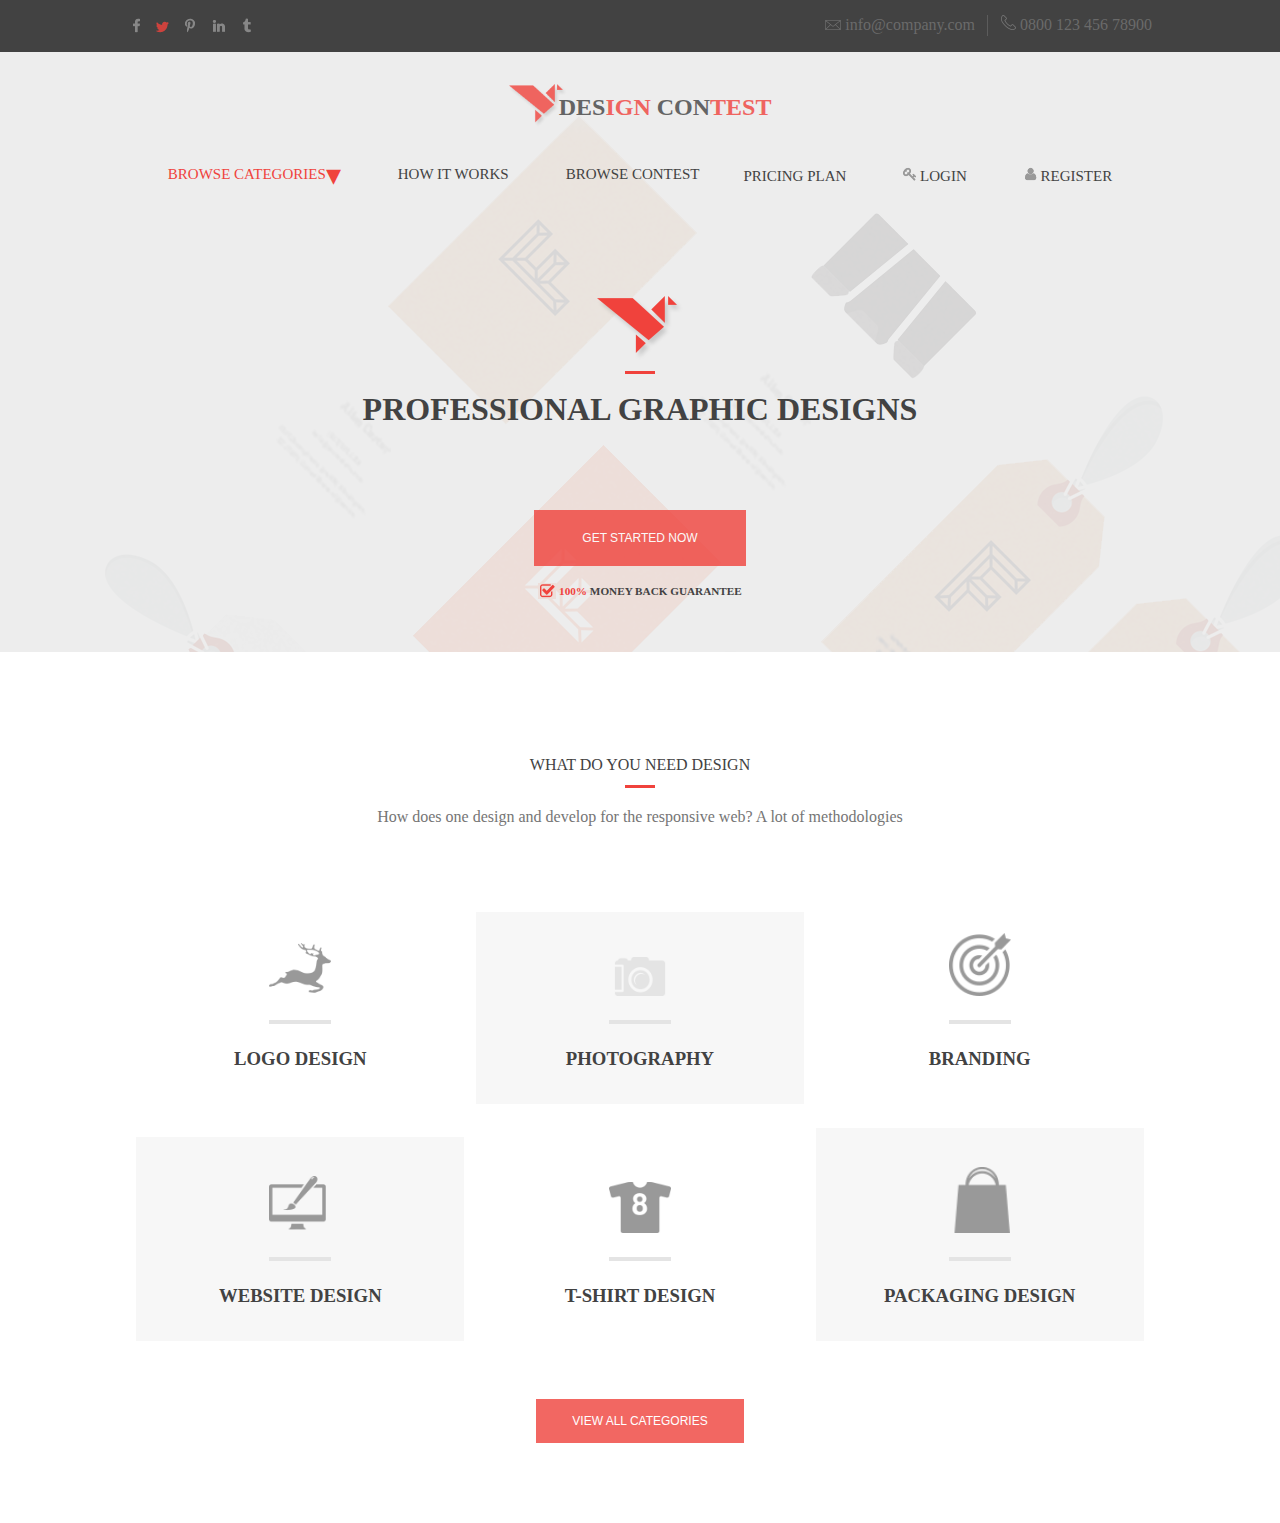
<file: index.html>
<!DOCTYPE html>
<html lang="en">

<head>
   <meta charset="UTF-8">
   <meta http-equiv="X-UA-Compatible" content="IE=edge">
   <meta name="viewport" content="width=device-width, initial-scale=1.0">
   <link rel="stylesheet" href="style.css">
   <title>HTML & CSS</title>

</head>

<body>

   <header id="topHeader">
      <div class="wrapper">
         <div id="social">
            <a href=""><img src="images/facebook.png" alt="Facebook icon"></a>
            <a href=""><img src="images/twitter.gif" alt="Twitter icon"></a>
            <a href=""><img src="images/pinterest.gif" alt="Pinterest icon"></a>
            <a href=""><img src="images/instagram.gif" alt="Instagram icon"></a>
            <a href=""><img src="images/tumblr.gif" alt="Tumblr icon"></a>
         </div>

         <div id="contacts">
            <a href="mailto:info@company.com"><img src="images/mail.gif" alt="Mail icon"> info@company.com</a>
            <img src="images/pipe.gif" alt="Pipe symbol">
            <a href="tel:0800 123 456 78900"><img src="images/call.gif" alt="Phone icon"> 0800 123 456 78900</a>
         </div>
      </div>
   </header>

   <main>
      <section id="banner">
         <div class="wrapper">

            <nav>
               <div id="logo">

                  <a href="#">
                     <img id="logoImg" src="images/logoBanner.png" alt="Logo icon">
                     <h4>Des<span>ign</span> Con<span>test</span></h4>
                  </a>

               </div>

               <div id="burger-nav">
                  
               </div>

               <ul>
                  <div class="row1">
                     <li><a href="" class="current">Browse categories<span>&blacktriangledown;</span></a></li>
                     <li><a href="">How it works</a></li>
                     <li><a href="">Browse contest</a></li>

                  </div>

                  <div class="row2">
                     <li><a href="">Pricing plan</a></li>
                     <li><a href=""><img src="images/loginTransparentBG.png" alt="Login icon"> Login</a></li>
                     <li><a href=""><img src="images/registerTransparentBG.png" alt="Register icon"> Register</a></li>
                  </div>


               </ul>
            </nav>

            <div class="central">
               <div id="logo-banner">
                  <img src="images/logoBanner.png" alt="Central logo icon">
                  <img src="images/Red Rectangle.png" alt="Red underline">
               </div>

               <h1>Professional Graphic Designs</h1>

               <button class="fancyButton">Get started now</button>
               <p><img src="images/checkbox.png" alt="Checked box icon"> <span>100%</span> Money back guarantee</p>
            </div>

         </div>
      </section>

      <section id="content">
         <div class="wrapper">

            <div class="central">

               <header>
                  <h2>What do you need design</h2>
                  <img src="images/Red Rectangle.png" alt="Red underline">
                  <p>How does one design and develop for the responsive web? A lot of methodologies</p>
               </header>

               <main>
                  <ul>
                     <li>
                        <img src="images/logo design.gif" alt="">
                        <img src="images/Beige Rectangle.png" alt="">
                        <h3>Logo design</h3>
                     </li>
                     <li class="middle">
                        <img src="images/photography.gif" alt="">
                        <img src="images/Beige Rectangle.png" alt="">
                        <h3>Photography</h3>
                     </li>
                     <li>
                        <img src="images/branding.gif" alt="">
                        <img src="images/Beige Rectangle.png" alt="">
                        <h3>Branding</h3>
                     </li>
                     <li>
                        <img class="pushed-left" src="images/website design.gif" alt="">
                        <img src="images/Beige Rectangle.png" alt="">
                        <h3>Website design</h3>
                     </li>
                     <li class="middle">
                        <img src="images/t-shirt design.gif" alt="">
                        <img src="images/Beige Rectangle.png" alt="">
                        <h3>T-shirt design</h3>
                     </li>
                     <li>
                        <img class="pushed-right" src="images/packaging design.gif" alt="">
                        <img src="images/Beige Rectangle.png" alt="">
                        <h3>Packaging design</h3>
                     </li>
                  </ul>

                  <button class="fancyButton">View all categories</button>
               </main>

            </div>

         </div>

      </section>

   </main>

   <script src="menu.js"></script>
</body>

</html>
</file>
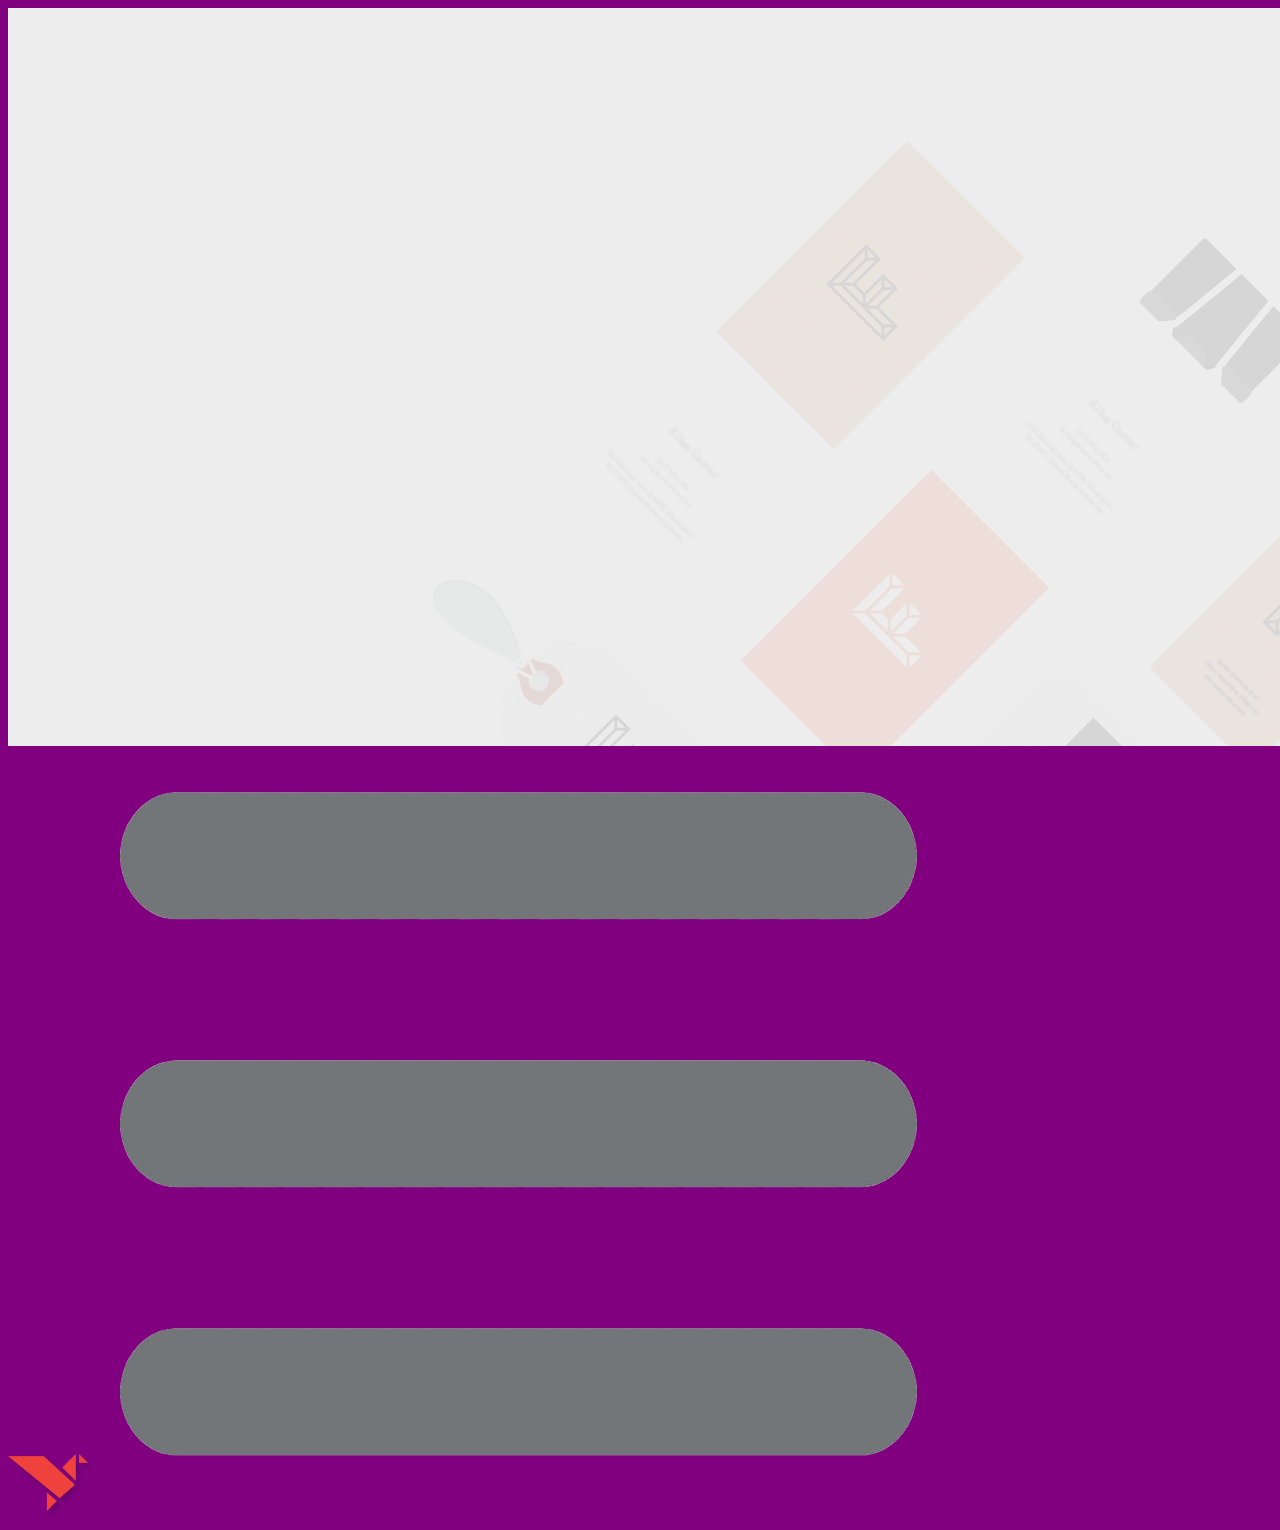
<file: images/index.html>
<!DOCTYPE html>
<html lang="en">
<head>
   <meta charset="UTF-8">
   <meta http-equiv="X-UA-Compatible" content="IE=edge">
   <meta name="viewport" content="width=device-width, initial-scale=1.0">
   <title>Document</title>
</head>
<body style="background-color: purple;">
   <img src="imgBanner.png" alt="logo">
   <img src="logoBanner.png" alt="logo">
   <img src="hamburger-menu-icon-transparent.png" alt="hamburger">
</body>
</html>
</file>
<file: style.css>
body, html {
   margin: 0;
   padding: 0;
   font-family: Verdana, Geneva, "sans-serif"; 
}

ul {
   list-style: none;
}

.wrapper {
   width: 80%;
   max-width: 1200px;
   margin: 0 auto;
}

#topHeader {
   width: 100%;
   padding: 15px 0;
   background-color: #424242;
   color: #757575;
}

#topHeader a {
   text-decoration: none;
   opacity: 0.8;
   transition: opacity 0.5s;
}

#topHeader a:hover {
   opacity: 1;
}

#social {
   float: left;
}

#social img {
   margin: 0 5px;
}

#contacts {
   float: right;
}

#contacts a {
   text-decoration: none;
   color: inherit;
}

#contacts > img { 
   margin-left: 0.5em;
   margin-right: 0.5em;
   vertical-align: top;
}

#topHeader::after {
   display: block;
   content: "";
   clear: both;
}

#banner {
   width: 100%;
   height: 600px;
   background: url("images/imgBanner.png") no-repeat center;
}

#banner nav {
   width: 100%;
   height: 100px;
   padding: 2em 0;
}

#banner nav div, ul {
   display: inline-block;
   padding: 0;
}

#banner nav a img {
   vertical-align: auto;
}

#logo a {
   text-decoration: none;
   opacity: 0.8;
   transition: opacity 0.5s;
}

#logo a:hover {
   opacity: 1;
}

#logoImg {
   width: 20%;
   height: auto;
   margin-bottom: -12.5px;
   margin-right: -12px;
}

#logo h4 {
   display: inline-block;
   font-size: 1.5em;
   font-weight: 600;
   text-transform: uppercase;
   margin: 0;
   color: #424242;
}

#logo h4 span {
   color: #f0423c;
}

#banner ul {
   margin: 0;
}

#banner .row2 {
   margin-left: 2em;
   margin-bottom: 2px;
}

#banner li {
   float: left;
   margin-left: 2.85em;
}

#banner li:first-child {
   margin-left: 3em;
}

#banner li a {
   text-decoration: none;
   text-transform: uppercase;
   color: #424242;
   font-size: 0.75em;
   transition: color 0.5s;
}

#banner li a span {
   float: right;
   font-size: 2em;
   line-height: 0.9;
}

#banner li img {
   transition: transform 0.5s ease-out;
}

#banner li img:hover {
   transform: scale(1.5, 1.5);
}

#banner li a:hover {
   color: #f0423c;
}

.current {
   color: #f0423c !important;
}

.central {
   text-align: center;
   margin: 5em auto;
}

#logo-banner img {
   display: block;
   margin: 15px auto;
}

#banner h1 {
   text-transform: uppercase;
   color: #424242;
   font-size: 2em;
}

.fancyButton {
   background-color: #f0423c;
   color: #fff;
   border: none;
   outline: none;
   margin-top: 5em;
   padding: 1.75em 4em;
   font-size: 0.75rem;
   text-transform: uppercase;
   opacity: 0.8;
   transition: opacity 0.5s;
}

.fancyButton:hover {
   opacity: 1;
}

#banner .central p {
   text-transform: uppercase;
   font-size: 0.7em;
   font-weight: 600;
   color: #424242;
   margin-top: 1.5em;
}

#banner .central p span {
   color: #f0423c;
}

#banner .central img {
   margin-bottom: -4px;
}

#content {
   margin-top: 6.5em;
}

#content h2 {
   color: #424242;
   text-transform: uppercase;
   font-size: 1em;
   font-weight: 500;
   margin: 0;
}

#content p {
   color: #757575;
}

#content ul {
   margin-top: 2.5em;
}

#content li {
   width: 32%;
   box-sizing: border-box;
   margin: 0.75em 0;
   padding: 1.5% 0.5em;
   display: inline-block;
   font-size: 1em;
}

#content li.middle {
   margin: 0 0.5em;
}

#content li:nth-child(2n) {
   background-color: #f7f7f7;
}

#content li img {
   display: block;
   width: 20%;
   margin: 1.5em auto;
}

#content li h3 {
   color: #424242;
   text-transform: uppercase;
}

#btn-content {
   display: block;
   margin: 0 auto;
}

#content .fancyButton {
   padding: 1.25em 3em;
   margin-top: 2.5em;
}


/* Media queries */

/* Header & Banner */

@media screen and (max-width: 2500px) {
   #banner nav {
      text-align: none;
   }

   #banner nav li {
      margin-left: 2.85em;
      font-size: 1em;
   }

   #banner nav li:first-child {
      margin-left: 3.5em;
   }
  
   #logo {
      vertical-align: bottom;
   }

   #banner .row2 {
      margin-left: 0;
   }

   #banner .row2 li:first-child {
      margin-left: 2em;
   }
}

@media screen and (max-width: 1500px) {
   #banner nav {
      text-align: center;
   }

   #banner nav li {
      margin-left: 2.85em;
      font-size: 1.25em;
   }

   #banner nav li:first-child {
      margin-left: 0;
   }
  
   #logo {
      margin-bottom: 2em;
   }

   #banner .row2 {
      margin-top: 10px;
   }

   #banner #burger-nav {
      display: none;
   }
}

@media screen and (max-width: 768px) {
   #topHeader .wrapper {
      display: flex;
      flex-direction: column;
      justify-content: center;
      align-items: center;
   }

   #topHeader div {
      margin: 0.25em auto;
   }

   @media screen and (max-width: 500px) {
      #topHeader div:nth-child(2) {
         display: inherit;
         flex-direction: column;
         justify-content: center;
         align-items: center;
      }

      #contacts img:nth-child(2) {
         display: none;
      }

      #contacts a:last-child {
         margin-top: 0.75em;
         padding-top: 0.6em;
         border-top: 1px solid #757575;
      }
   }
   
   #banner nav {
      margin-bottom: 100px;
   }

   #logo {
      float: left;
   }

   #banner #burger-nav {
      display: block;
      float: right;
      width: 10%;
      height: 55px;
      padding: 0;
      background: url("images/hamburger-menu-icon-transparent.png") no-repeat center/99%;
      transition: transform 0.5s ease-out;
   }

   #banner #burger-nav.scale {
      transform: scale(1.25, 1.25);
   }

   #burger-nav::after {
      display: block;
      content: "";
      clear: both;
   }

   #banner nav ul {
      padding-left: 4.25em;
      overflow: hidden;
      transform: translateX(-100%);
      transition: transform 0.5s ease-in;
   }

   #banner nav ul.open {
      height: auto;
      transform: translateX(0%);
   }

   #banner nav ul.close {
      transform: translateX(100%);
   }

   #banner nav ul.reset {
      transform: translateX(-100%);
   }

   #banner li a span {
      float: none;
      font-size: 1.7em;
      vertical-align: bottom;
  }

   #banner .row1, #banner .row2 {
      /* display: block; */
      width: 100%;
      height: auto;
      margin: 0;
      text-align: start;
   }
   
   #banner nav li {
      width: 100%;
      font-size: 1.25em;
      margin: 0 !important;
      margin-bottom: 10px !important;
   }

   #banner nav li a {
      display: block;
   }
}

@media screen and (max-width: 480px) {
   #logo h4 {
      font-size: 1em;
   }

   #banner nav li {
      font-size: 1em;
   }

   #banner nav li span {
      font-size: 1.7em;
      vertical-align: bottom;
   }

   #burger-nav {
      margin-top: -10px;
   }
}

@media screen and (max-width: 357px) {
   #banner {
      height: 650px;
   }
   
   #logo img {
      width: 75%;
   }
   
   #logo h4 {
      display: none;
   }

   #burger-nav {
      margin-top: -7.5px;
   }
}

/* Content */

@media screen and (max-width: 925px) { 
   .fancyButton {
      margin-top: 2.5em;
   }
   
   #content li {
      width: 45%;
      margin: 20px 0;
      padding: 3% 0;
      font-size: 0.85em;
   }

   #content li.middle {
      margin: 0;
   }
}

@media screen and (max-width: 580px) {
   #banner h1 {
      font-size: 1.5em;
   }

   .central {
      padding: 5% 0;
   }
   
   .fancyButton {
      margin-top: 2em;
   }
   
   #content li {
      width: 90%;
      padding: 5% 0;
      font-size: 1em;
   }
}
</file>
